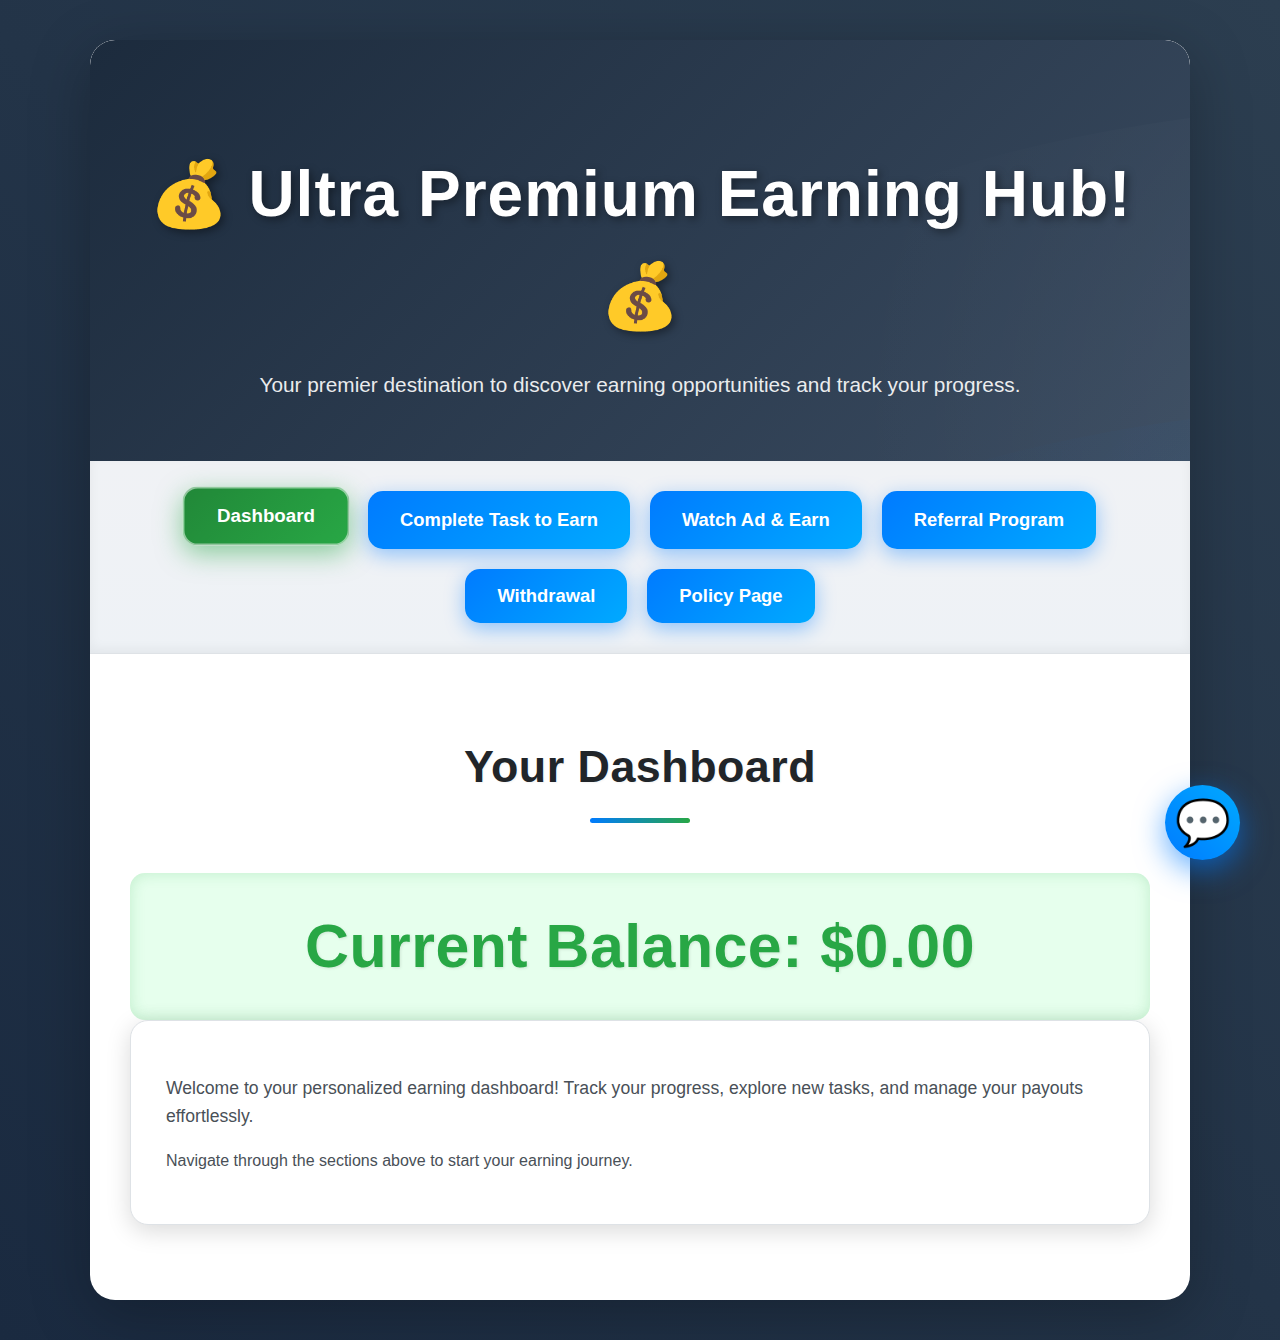
<file: index.html>
<!DOCTYPE html>
<html lang="en">
<head>
    <meta name="description" content="View high-quality ads and earn rewards. This site delivers ad content from premium partners under fair usage rules and anti-bot protection.">
    <meta name="keywords" content="monetag ads, view ads, reward ads, advertising network, monetization, impressions, click-through, traffic quality">
    <meta charset="UTF-8">
    <meta name="viewport" content="width=device-width, initial-scale=1.0">
    <title>ULTRA PREMIUM Watch Ads & Earn</title>
    <style>
        /* Base Styling & Variables */
        :root {
            --color-primary: #007bff; /* Darker blue for primary actions */
            --color-secondary: #28a745; /* Green for success/earnings */
            --color-accent: #6f42c1; /* Purple for depth/emphasis */
            --color-text-dark: #212529; /* Near black for main text */
            --color-text-light: #495057; /* Dark grey for secondary text */
            --color-bg-light: #f8f9fa; /* Very light grey */
            --color-bg-dark: #e9ecef; /* Slightly darker grey */
            --color-card-bg: #ffffff; /* Pure white for cards */
            --color-border-light: #dee2e6; /* Light border */
            --color-shadow-light: rgba(0, 0, 0, 0.08);
            --color-shadow-medium: rgba(0, 0, 0, 0.15);
            --color-shadow-heavy: rgba(0, 0, 0, 0.25);

            /* Gradients for premium look */
            --gradient-blue: linear-gradient(135deg, #0056b3 0%, #007bff 100%);
            --gradient-green: linear-gradient(135deg, #218838 0%, #28a745 100%);
            --gradient-accent: linear-gradient(135deg, #5b3e94 0%, #6f42c1 100%);
            --gradient-dark-bg: linear-gradient(45deg, #1a2a40 0%, #2c3e50 100%); /* Dark, deep gradient */
        }

        body {
            font-family: 'Inter', sans-serif;
            margin: 0;
            padding: 0;
            background: var(--gradient-dark-bg); /* Dark gradient background for overall site */
            color: var(--color-text-dark);
            line-height: 1.6;
            overflow-x: hidden;
            display: flex;
            justify-content: center;
            align-items: flex-start;
            min-height: 100vh;
            padding: 40px 20px; /* More padding around the main container */
            box-sizing: border-box; /* Include padding in element's total width and height */
        }
        /* Glassmorphism effect base */
        .glass-effect {
            background: rgba(255, 255, 255, 0.1);
            backdrop-filter: blur(10px);
            -webkit-backdrop-filter: blur(10px);
            border: 1px solid rgba(255, 255, 255, 0.15);
            box-shadow: 0 4px 30px rgba(0, 0, 0, 0.1);
        }

        /* Container for the main website content */
        .container {
            max-width: 1100px; /* Wider container */
            width: 100%;
            background-color: var(--color-card-bg); /* Still white for inner content */
            box-shadow: 0 15px 60px var(--color-shadow-heavy); /* Deeper, more spread shadow */
            border-radius: 25px; /* Even more rounded corners */
            overflow: hidden;
            position: relative;
            z-index: 10; /* Ensure it's above body background */
        }

        /* Header Styling - Hero Section */
        header {
            text-align: center;
            padding: 60px 40px; /* More generous padding */
            background: linear-gradient(135deg, #1c2b3d 0%, #3a4b60 100%); /* Deep, rich header gradient */
            color: white;
            position: relative;
            overflow: hidden;
            border-radius: 25px 25px 0 0;
            isolation: isolate; /* For z-index stacking context */
        }

        /* Animated background effect for header */
        header::before, header::after {
            content: '';
            position: absolute;
            width: 150%;
            height: 150%;
            border-radius: 50%;
            background: radial-gradient(circle, rgba(255, 255, 255, 0.05) 0%, transparent 70%);
            animation: headerBlob1 15s infinite alternate ease-in-out;
            z-index: -1;
        }

        header::after {
            animation: headerBlob2 18s infinite alternate-reverse ease-in-out;
            background: radial-gradient(circle, rgba(0, 123, 255, 0.08) 0%, transparent 70%);
        }

        @keyframes headerBlob1 {
            0% { top: -20%; left: -20%; transform: scale(1) rotate(0deg); }
            50% { top: 70%; left: 80%; transform: scale(1.2) rotate(180deg); }
            100% { top: -20%; left: -20%; transform: scale(1) rotate(360deg); }
        }
        @keyframes headerBlob2 {
            0% { top: 80%; left: -10%; transform: scale(1.1) rotate(0deg); }
            50% { top: -10%; left: 60%; transform: scale(1.3) rotate(-180deg); }
            100% { top: 80%; left: -10%; transform: scale(1.1) rotate(-360deg); }
        }

        header h1 {
            font-size: 4em; /* Even larger, more majestic */
            margin-bottom: 20px;
            font-weight: 800; /* Extra bold */
            text-shadow: 3px 3px 8px rgba(0, 0, 0, 0.4);
            letter-spacing: 1px;
            position: relative;
            z-index: 2;
        }

        header p {
            font-size: 1.3em;
            opacity: 0.9;
            position: relative;
            z-index: 2;
            max-width: 800px;
            margin: 0 auto;
        }

        /* Navigation Styling */
        nav {
            display: flex;
            justify-content: center;
            flex-wrap: wrap;
            padding: 30px 20px; /* Increased padding */
            background: linear-gradient(180deg, #f0f2f5 0%, #eef2f6 100%); /* Lighter gradient for nav */
            border-bottom: 1px solid var(--color-border-light);
            box-shadow: inset 0 -4px 12px rgba(0, 0, 0, 0.05);
            gap: 20px; /* More space between buttons */
            position: sticky; /* Sticky nav */
            top: 0;
            z-index: 100;
        }

        nav button {
            background: linear-gradient(135deg, var(--color-primary) 0%, #00aaff 100%); /* Brighter blue gradient */
            color: white;
            border: none;
            padding: 16px 32px; /* Larger, more prominent buttons */
            border-radius: 15px; /* Even more rounded */
            cursor: pointer;
            font-size: 1.15em;
            font-weight: 700;
            transition: all 0.4s cubic-bezier(0.2, 0.8, 0.2, 1); /* Bouncy transition */
            box-shadow: 0 6px 20px rgba(0, 123, 255, 0.4); /* Stronger shadow */
            position: relative;
            overflow: hidden;
            isolation: isolate;
        }

        nav button::before {
            content: '';
            position: absolute;
            top: 0;
            left: -100%;
            width: 100%;
            height: 100%;
            background: linear-gradient(90deg, transparent, rgba(255, 255, 255, 0.3), transparent); /* Shine effect */
            transition: all 0.7s cubic-bezier(0.2, 0.8, 0.2, 1);
        }

        nav button:hover::before {
            left: 100%;
        }

        nav button:hover {
            transform: translateY(-8px) scale(1.05); /* More dramatic lift and scale */
            box-shadow: 0 10px 30px rgba(0, 123, 255, 0.6);
        }

        nav button.active {
            background: var(--gradient-green);
            box-shadow: 0 8px 25px rgba(40, 167, 69, 0.5);
            transform: translateY(-4px) scale(1.02); /* Active state is also lifted */
            color: white;
            border: 2px solid rgba(255, 255, 255, 0.5); /* White border for active */
        }

        /* Section Styling */
        .content-section {
            display: none;
            padding: 40px; /* More padding */
        }

        .content-section.active {
            display: block;
            animation: fadeInScale 0.7s cubic-bezier(0.2, 0.8, 0.2, 1) forwards; /* Bouncy fade in */
        }

        @keyframes fadeInScale {
            0% { opacity: 0; transform: translateY(20px) scale(0.98); }
            100% { opacity: 1; transform: translateY(0) scale(1); }
        }

        h2 {
            color: var(--color-text-dark);
            text-align: center;
            margin-bottom: 50px; /* More spacing */
            font-size: 2.8em; /* Larger heading */
            padding-bottom: 20px;
            font-weight: 800;
            position: relative;
            letter-spacing: 0.5px;
            text-shadow: 1px 1px 2px rgba(0,0,0,0.05);
        }
        h2::after {
            content: '';
            position: absolute;
            bottom: 0;
            left: 50%;
            transform: translateX(-50%);
            width: 100px; /* Longer accent line */
            height: 5px; /* Thicker accent line */
            background: linear-gradient(90deg, var(--color-primary), var(--color-secondary));
            border-radius: 3px;
        }

        /* General Card Styling (used for dashboard-info, earning-section, etc.) */
        .dashboard-info, .earning-section, .withdrawal-options, .policy-content, .referral-content {
            background-color: var(--color-card-bg);
            padding: 35px; /* More padding */
            border-radius: 18px; /* More rounded */
            margin-bottom: 35px;
            box-shadow: 0 6px 25px var(--color-shadow-medium); /* Deeper, softer shadow */
            border: 1px solid var(--color-border-light);
            transition: all 0.3s ease;
        }
        .dashboard-info:hover, .earning-section:hover, .withdrawal-options:hover, .policy-content:hover, .referral-content:hover {
            transform: translateY(-3px);
            box-shadow: 0 10px 35px var(--color-shadow-heavy);
        }

        /* Dashboard specific */
        #balanceDisplay {
            font-size: 3.8em; /* Very prominent */
            font-weight: bold;
            color: var(--color-secondary);
            text-align: center;
            margin-top: 30px;
            padding: 25px 0;
            background-color: #e6ffed; /* Lighter green background */
            border-radius: 15px;
            box-shadow: inset 0 0 15px rgba(40, 167, 69, 0.2);
            animation: pulseEffect 2s infinite alternate ease-in-out;
            letter-spacing: 0.5px;
            text-shadow: 1px 1px 3px rgba(0,0,0,0.1);
        }
        @keyframes pulseEffect {
            0% { transform: scale(1); box-shadow: inset 0 0 15px rgba(40, 167, 69, 0.2); }
            100% { transform: scale(1.01); box-shadow: inset 0 0 20px rgba(40, 167, 69, 0.3); }
        }

        /* Ad-container for timed view */
       
        .ad-container {
            background-color: var(--color-bg-light);
            border-radius: 18px;
            padding: 30px;
            text-align: center;
            margin-bottom: 40px;
            box-shadow: 0 8px 25px var(--color-shadow-medium);
            border: 1px solid var(--color-border-light);
        }

        .ad-container iframe {
            width: 100%;
            height: 400px; /* Even taller iframe */
            border: 1px solid #c8d4e0;
            border-radius: 15px;
            margin-top: 30px;
            box-shadow: inset 0 3px 10px rgba(0, 0, 0, 0.15);
        }

        .timer-display {
            font-size: 2.5em; /* Larger timer */
            font-weight: bold;
            color: #dc3545; /* Prominent red */
            margin-top: 25px;
            text-shadow: 1px 1px 3px rgba(0,0,0,0.15);
            letter-spacing: 1px;
        }

        .earning-message {
            font-size: 1.5em;
            color: var(--color-primary);
            margin-top: 25px;
            font-weight: 600;
            text-shadow: 0 1px 2px rgba(0,0,0,0.08);
        }

        /* Standard Action Buttons (e.g., Credit My Earnings, Withdrawal selects) */
        .action-button {
            background: linear-gradient(135deg, #6c757d 0%, #495057 100%);
            color: white;
            border: none;
            padding: 18px 35px;
            border-radius: 12px;
            cursor: pointer;
            font-size: 1.15em;
            font-weight: 700;
            transition: all 0.4s cubic-bezier(0.2, 0.8, 0.2, 1);
            display: block;
            margin: 30px auto 0 auto;
            width: fit-content;
            text-decoration: none;
            box-shadow: 0 5px 18px rgba(0, 0, 0, 0.3);
            position: relative;
            overflow: hidden;
            isolation: isolate;
        }

        .action-button::before {
            content: '';
            position: absolute;
            top: 0;
            left: -100%;
            width: 100%;
            height: 100%;
            background: linear-gradient(90deg, transparent, rgba(255, 255, 255, 0.2), transparent);
            transition: all 0.6s cubic-bezier(0.2, 0.8, 0.2, 1);
        }

        .action-button:hover::before {
            left: 100%;
        }

        .action-button:hover:not(:disabled) {
            background: linear-gradient(135deg, #495057 0%, #343a40 100%);
            transform: translateY(-6px) scale(1.02);
            box-shadow: 0 10px 25px rgba(0, 0, 0, 0.45);
        }

        .action-button:disabled {
            background-color: #d1d8df;
            color: #a0aab8;
            cursor: not-allowed;
            opacity: 0.8;
            box-shadow: none;
            transform: none;
        }

        /* Task Posts Grid Layout (Ultra Premium Styling) */
        #taskPostsContainer {
            display: grid;
            grid-template-columns: repeat(auto-fit, minmax(320px, 1fr)); /* Wider min width for cards */
            gap: 35px; /* Increased gap */
            padding-top: 25px;
            margin-top: 35px;
        }

        .task-card {
            background-color: var(--color-card-bg);
            border-radius: 20px; /* More rounded */
            box-shadow: 0 10px 35px var(--color-shadow-light); /* Deeper shadow */
            padding: 35px;
            text-align: center;
            transition: transform 0.5s cubic-bezier(0.2, 0.8, 0.2, 1), box-shadow 0.5s cubic-bezier(0.2, 0.8, 0.2, 1);
            display: flex;
            flex-direction: column;
            justify-content: space-between;
            min-height: 280px; /* Taller for better content distribution */
            border: 1px solid var(--color-border-light);
            position: relative;
            overflow: hidden;
            z-index: 0;
            transform-style: preserve-3d; /* For 3D transform */
        }

        .task-card::before {
            content: '';
            position: absolute;
            inset: 0; /* Cover entire card */
            background: radial-gradient(circle at 50% 0%, rgba(0, 123, 255, 0.05) 0%, transparent 60%);
            opacity: 0;
            transition: opacity 0.4s ease, transform 0.4s ease;
            transform: translateY(-20px);
            z-index: -1;
        }

        .task-card:hover::before {
            opacity: 1;
            transform: translateY(0);
        }

        .task-card:hover {
            transform: translateY(-12px) scale(1.02); /* More dramatic lift and scale */
            box-shadow: 0 18px 45px var(--color-shadow-medium); /* Even deeper shadow on hover */
        }

        .task-card h3 {
            color: var(--color-text-dark);
            font-size: 1.8em;
            margin-top: 0;
            margin-bottom: 18px;
            font-weight: 700;
            letter-spacing: 0.2px;
        }

        .task-card p {
            font-size: 1.1em;
            color: var(--color-text-light);
            margin-bottom: 35px;
            flex-grow: 1;
        }

        .task-link-button {
            display: block;
            background: var(--gradient-blue);
            color: white;
            border: none;
            padding: 18px 35px;
            border-radius: 12px;
            cursor: pointer;
            font-size: 1.15em;
            font-weight: bold;
            text-decoration: none;
            transition: all 0.4s cubic-bezier(0.2, 0.8, 0.2, 1);
            box-shadow: 0 8px 25px rgba(0, 123, 255, 0.4);
            width: 95%; /* Wider button */
            margin: 0 auto;
            position: relative;
            overflow: hidden;
            isolation: isolate;
        }
        .task-link-button::before {
            content: '';
            position: absolute;
            top: 50%;
            left: 50%;
            width: 0;
            height: 0;
            background: rgba(255, 255, 255, 0.3);
            border-radius: 50%;
            transition: all 0.7s cubic-bezier(0.2, 0.8, 0.2, 1);
            transform: translate(-50%, -50%);
            opacity: 0;
            z-index: -1;
        }
        .task-link-button:hover::before {
            width: 300%;
            height: 300%;
            opacity: 1;
        }

        .task-link-button:hover {
            background: linear-gradient(135deg, #007bff 0%, #00aaff 100%);
            transform: translateY(-6px) scale(1.02);
            box-shadow: 0 12px 30px rgba(0, 123, 255, 0.6);
        }

        .task-link-button[data-completed="true"] {
            background: var(--gradient-green);
            pointer-events: none;
            cursor: default;
            box-shadow: 0 6px 20px rgba(40, 167, 69, 0.4);
            transform: none;
            opacity: 0.95;
            color: white; /* Ensure text remains white */
        }
        .task-link-button[data-completed="true"]::before {
            animation: none; /* Disable hover shine */
            opacity: 0;
        }


        /* Withdrawal form styles */
        .form-group {
            margin-bottom: 30px; /* More spacing */
        }

        .form-group label {
            display: block;
            margin-bottom: 12px; /* More spacing */
            font-weight: bold;
            color: var(--color-text-dark);
            font-size: 1.15em;
        }

        .form-group input[type="email"],
        .form-group input[type="text"],
        .form-group input[type="number"] {
            width: calc(100% - 32px); /* Account for padding + border */
            padding: 16px; /* More padding */
            border: 1px solid var(--color-border-light);
            border-radius: 12px; /* More rounded */
            font-size: 1.05em;
            transition: border-color 0.3s ease, box-shadow 0.3s ease, background-color 0.3s ease;
            background-color: var(--color-bg-light); /* Light grey for inputs */
        }

        .form-group input:focus {
            outline: none;
            border-color: var(--color-primary);
            box-shadow: 0 0 0 6px rgba(0, 123, 255, 0.2); /* Softer, wider focus shadow */
            background-color: var(--color-card-bg); /* White background on focus */
        }

        .sub-options {
            border-left: 6px solid var(--color-primary); /* Thicker, blue border */
            padding-left: 30px; /* More padding */
            margin-top: 30px;
            background-color: var(--color-bg-light);
            border-radius: 0 15px 15px 0; /* Rounded only on right side */
            padding-bottom: 20px;
            box-shadow: inset 0 0 10px rgba(0, 0, 0, 0.05); /* Subtle inner shadow */
            animation: slideInLeft 0.5s ease-out; /* Entrance animation for sub-options */
        }
        @keyframes slideInLeft {
            from { opacity: 0; transform: translateX(-20px); }
            to { opacity: 1; transform: translateX(0); }
        }

        .sub-options h3 {
            color: var(--color-text-dark);
            font-size: 2em;
            margin-bottom: 25px;
            padding-top: 20px;
        }

        .submit-withdrawal-button {
            background: var(--gradient-green);
            box-shadow: 0 6px 20px rgba(40, 167, 69, 0.45);
            width: auto;
            margin-top: 35px;
            padding: 18px 40px; /* Larger padding */
        }

        .submit-withdrawal-button:hover {
            background: linear-gradient(135deg, #218838 0%, #1a712e 100%);
            box-shadow: 0 10px 25px rgba(40, 167, 69, 0.6);
        }

        .submission-message {
            margin-top: 35px;
            padding: 30px;
            border-radius: 15px;
            background-color: #e6ffe6; /* Light green */
            color: #1a712e;
            border: 1px solid #a3e0a3;
            display: none;
            text-align: center;
            font-size: 1.2em;
            font-weight: 500;
            box-shadow: 0 4px 15px rgba(0, 0, 0, 0.08);
            animation: fadeIn 0.5s ease-out;
        }

        /* Policy & Referral */
        .policy-content ul, .referral-content ul {
            list-style: disc;
            margin-left: 35px;
            padding: 0;
            color: var(--color-text-light);
            font-size: 1.05em;
        }
        .policy-content h3, .referral-content h3 {
            color: var(--color-text-dark);
            font-size: 2em;
            margin-bottom: 25px;
        }
        .referral-content input[type="text"] {
            background-color: var(--color-bg-dark);
            border: 1px dashed var(--color-border-light);
            color: var(--color-text-dark);
            font-weight: bold;
            text-align: center;
            border-radius: 10px;
            padding: 15px;
            font-size: 1.1em;
            cursor: text;
            box-shadow: inset 0 1px 3px rgba(0,0,0,0.05);
            transition: all 0.3s ease;
        }
        .referral-content input[type="text"]:focus {
            outline: none;
            border-color: var(--color-primary);
            box-shadow: inset 0 1px 3px rgba(0,0,0,0.05), 0 0 0 4px rgba(0, 123, 255, 0.15);
        }
        .referral-content p {
            font-size: 1.1em;
            color: var(--color-text-light);
        }
        .referral-content ul li {
            margin-bottom: 10px;
        }


        /* AI Chatbox */
        .chatbox-container {
            position: fixed;
            bottom: 40px; /* More offset */
            right: 40px; /* More offset */
            width: 380px; /* Wider */
            background-color: var(--color-card-bg);
            border-radius: 25px; /* More rounded */
            box-shadow: 0 15px 50px var(--color-shadow-heavy); /* Deeper shadow */
            z-index: 1000;
            overflow: hidden;
            display: none;
            border: 1px solid var(--color-border-light);
            animation: chatboxEnter 0.6s cubic-bezier(0.68, -0.55, 0.27, 1.55) forwards; /* Bouncy entrance */
        }
        @keyframes chatboxEnter {
            0% { opacity: 0; transform: translateY(50px) scale(0.9); }
            100% { opacity: 1; transform: translateY(0) scale(1); }
        }

        .chatbox-header {
            background: var(--gradient-blue);
            color: white;
            padding: 20px 30px; /* More padding */
            border-top-left-radius: 24px; /* Matches container */
            border-top-right-radius: 24px;
            font-weight: bold;
            font-size: 1.3em; /* Larger title */
            display: flex;
            justify-content: space-between;
            align-items: center;
            cursor: pointer;
            box-shadow: 0 4px 15px rgba(0, 0, 0, 0.15);
            text-shadow: 1px 1px 3px rgba(0,0,0,0.2);
        }

        .chatbox-toggle-button {
            background: none;
            border: none;
            color: white;
            font-size: 2em; /* Larger X */
            cursor: pointer;
            line-height: 1;
            padding: 0;
            transition: transform 0.3s ease;
        }
        .chatbox-toggle-button:hover {
            transform: rotate(180deg) scale(1.1); /* More dynamic X */
        }

        .chatbox-body {
            padding: 25px;
            max-height: 500px; /* Taller chatbox */
            overflow-y: auto;
            background-color: var(--color-bg-light);
            display: flex;
            flex-direction: column;
            gap: 15px;
        }

        /* Chat bubbles */
        .chat-message {
            background-color: #f0f4f7;
            padding: 18px;
            border-radius: 18px; /* More rounded bubbles */
            max-width: 88%;
            font-size: 1.0em;
            box-shadow: 0 2px 8px rgba(0, 0, 0, 0.05);
            line-height: 1.5;
            transition: transform 0.2s ease;
        }

        .chat-message:hover {
            transform: translateY(-2px);
        }

        .chat-message.bot {
            background-color: #e6f7ff; /* Light blue for bot */
            color: var(--color-primary);
            align-self: flex-start;
            text-align: left;
            border-top-right-radius: 8px; /* Slightly different corner for distinction */
        }
        .chat-message:not(.bot) { /* User messages */
            background-color: #d4edda; /* Light green for user */
            color: #155724;
            align-self: flex-end;
            text-align: left;
            border-top-left-radius: 8px; /* Slightly different corner for distinction */
        }

        .chat-question-button {
            display: block;
            width: 100%;
            text-align: left;
            background-color: #f7fcff; /* Very light blue */
            border: 1px solid #cfe2ff;
            padding: 16px 25px;
            border-radius: 12px;
            cursor: pointer;
            margin-bottom: 12px;
            transition: background-color 0.2s ease, transform 0.1s ease, box-shadow 0.2s ease;
            font-size: 1.05em;
            color: var(--color-text-dark);
            box-shadow: 0 2px 8px rgba(0, 0, 0, 0.05);
        }

        .chat-question-button:hover {
            background-color: #e9f5ff;
            transform: translateY(-3px);
            box-shadow: 0 4px 12px rgba(0, 0, 0, 0.1);
        }

        #chatboxTrigger {
            position: fixed;
            bottom: 40px;
            right: 40px;
            background: linear-gradient(45deg, var(--color-primary) 0%, #00aaff 100%);
            color: white;
            border: none;
            border-radius: 50%;
            width: 75px; /* Larger trigger */
            height: 75px;
            font-size: 2.8em; /* Larger icon */
            display: flex;
            justify-content: center;
            align-items: center;
            box-shadow: 0 10px 30px rgba(0, 123, 255, 0.6);
            cursor: pointer;
            z-index: 1001;
            transition: all 0.4s cubic-bezier(0.68, -0.55, 0.27, 1.55); /* Bouncy transition */
            transform-style: preserve-3d;
        }

        #chatboxTrigger:hover {
            background: linear-gradient(45deg, #00aaff 0%, #00c7ff 100%);
            transform: scale(1.18) rotate(15deg); /* More dynamic hover */
            box-shadow: 0 15px 45px rgba(0, 123, 255, 0.8);
        }

        /* Animated Notifications */
        #notification-bar {
            position: fixed;
            bottom: 40px;
            left: 40px;
            background-color: rgba(40, 167, 69, 0.98);
            color: white;
            padding: 18px 30px;
            border-radius: 15px;
            box-shadow: 0 8px 25px rgba(0, 0, 0, 0.35);
            z-index: 999;
            animation: notificationBounceIn 0.8s cubic-bezier(0.68, -0.55, 0.27, 1.55) forwards; /* Very bouncy */
            min-width: 320px;
            text-align: center;
            display: none;
            opacity: 0;
            transform: translateX(-200%); /* Start much further left */
            font-size: 1.15em;
            font-weight: 500;
        }

        @keyframes notificationBounceIn {
            0% { opacity: 0; transform: translateX(-200%) scale(0.8); }
            50% { opacity: 1; transform: translateX(10%) scale(1.05); } /* Overshoot */
            100% { opacity: 1; transform: translateX(0) scale(1); }
        }

        @keyframes notificationBounceOut {
            0% { opacity: 1; transform: translateX(0) scale(1); }
            100% { opacity: 0; transform: translateX(-200%) scale(0.8); }
        }

        @media (max-width: 992px) {
            .container {
                border-radius: 20px;
            }
            header {
                padding: 40px 30px;
            }
            header h1 {
                font-size: 3.2em;
            }
            header p {
                font-size: 1.1em;
            }
            nav button {
                padding: 14px 25px;
                font-size: 1.05em;
            }
            h2 {
                font-size: 2.5em;
                margin-bottom: 40px;
            }
            .content-section {
                padding: 30px;
            }
            .dashboard-info, .earning-section, .withdrawal-options, .policy-content, .referral-content, .task-card {
                padding: 25px;
                border-radius: 15px;
                margin-bottom: 25px;
            }
            #balanceDisplay {
                font-size: 3em;
                padding: 20px 0;
            }
            .ad-container iframe {
                height: 300px;
            }
            .timer-display {
                font-size: 2.2em;
            }
            .earning-message {
                font-size: 1.3em;
            }
            .action-button, .task-link-button, .submit-withdrawal-button {
                padding: 16px 30px;
                font-size: 1.1em;
            }
            #taskPostsContainer {
                gap: 25px;
            }
            .task-card {
                min-height: 260px;
            }
            .chatbox-container {
                width: 350px;
            }
            #chatboxTrigger {
                width: 70px;
                height: 70px;
                font-size: 2.6em;
            }
            #notification-bar {
                min-width: 280px;
                padding: 15px 25px;
            }
        }

        @media (max-width: 768px) {
            body {
                padding: 15px;
            }
            .container {
                margin: 0;
                padding: 0; /* Header and sections will handle inner padding */
                border-radius: 15px;
            }
            header {
                padding: 30px 20px;
                margin: 0; /* No negative margin */
                border-radius: 15px 15px 0 0;
            }
            header h1 {
                font-size: 2.5em;
            }
            header p {
                font-size: 1.0em;
            }
            nav {
                flex-direction: column;
                align-items: stretch;
                gap: 10px;
                padding: 20px 15px;
                position: static; /* Disable sticky on mobile for simpler layout */
            }
            nav button {
                padding: 12px;
                font-size: 0.95em;
            }
            h2 {
                font-size: 2em;
                margin-bottom: 30px;
            }
            .content-section {
                padding: 25px 20px;
            }
            .dashboard-info, .earning-section, .withdrawal-options, .policy-content, .referral-content, .task-card {
                padding: 20px;
                margin-bottom: 20px;
                border-radius: 12px;
            }
            #balanceDisplay {
                font-size: 2.2em;
                padding: 15px 0;
            }
            .ad-container iframe {
                height: 200px;
            }
            .timer-display {
                font-size: 1.8em;
            }
            .earning-message {
                font-size: 1.1em;
            }
            .action-button, .task-link-button, .submit-withdrawal-button {
                padding: 14px 25px;
                font-size: 1em;
            }
            #taskPostsContainer {
                grid-template-columns: 1fr;
                gap: 20px;
            }
            .task-card {
                min-height: auto;
            }
            .task-link-button {
                width: 90%;
            }
            .form-group input {
                width: calc(100% - 20px);
                padding: 12px;
            }
            .sub-options {
                padding-left: 20px;
            }

            /* Mobile chatbox and notifications */
            #notification-bar, .chatbox-container, #chatboxTrigger {
                bottom: 15px;
                right: 15px;
                left: 15px; /* Span full width on mobile */
                width: auto;
            }
            .chatbox-container {
                width: calc(100% - 30px);
                max-height: 60vh;
                border-radius: 15px;
            }
            .chatbox-header {
                border-radius: 14px 14px 0 0;
            }
            #chatboxTrigger {
                width: 60px;
                height: 60px;
                font-size: 2.2em;
            }
            .chat-message {
                padding: 12px;
                font-size: 0.95em;
            }
            .chat-question-button {
                padding: 12px 18px;
                font-size: 0.95em;
            }
        }
        
    </style>
</head>
<body>
    <div class="container">
        <header>
            <h1>💰 Ultra Premium Earning Hub! 💰</h1>
            <p>Your premier destination to discover earning opportunities and track your progress.</p>
        </header>

        <nav>
            <button onclick="showSection('dashboard', this)" class="active">Dashboard</button>
            <button onclick="showSection('task-earn', this)">Complete Task to Earn</button>
            <button onclick="showSection('watch-ad-earn', this)">Watch Ad & Earn</button>
            <button onclick="showSection('referral', this)">Referral Program</button>
            <button onclick="showSection('withdrawal', this)">Withdrawal</button>
            <button onclick="showSection('policy', this)">Policy Page</button>
        </nav>

        <div id="dashboard-section" class="content-section active">
            <h2>Your Dashboard</h2>
            <div id="balanceDisplay">Current Balance: $0.00</div>
            <div class="dashboard-info">
                <p style="font-size: 1.1em; color: var(--color-text-light);">Welcome to your personalized earning dashboard! Track your progress, explore new tasks, and manage your payouts effortlessly.</p>
                <p style="font-size: 1.0em; color: var(--color-text-light); margin-top: 15px;">Navigate through the sections above to start your earning journey.</p>
            </div>
        </div>

        <div id="task-earn-section" class="content-section">
            <h2>Complete Tasks to Earn ($0.000001 - $0.000002 per task)</h2>
            <div class="earning-section">
                <p style="text-align: center; font-size: 1.1em; color: var(--color-text-light); margin-bottom: 40px;">Engage with these sponsored tasks. Each click opens an ad in a new tab and instantly credits a random amount between $1.00 and $7.00 to your dashboard balance.</p>
                <div id="taskPostsContainer">
                    <!-- Task posts will be dynamically loaded here by JavaScript -->
                </div>
            </div>
        </div>

        <div id="watch-ad-earn-section" class="content-section">
            <h2>Watch Ad & Earn (Timed View)</h2>
            <div class="earning-section">
                <p style="text-align: center; font-size: 1.1em; color: var(--color-text-light); margin-bottom: 40px;">Focus on the ad below for 10 seconds. Once the timer completes, activate the button to receive your random earnings!</p>
                <div class="ad-container">
                    <h3>Ad View Opportunity</h3>
                    <iframe id="watchAdFrame" src="https://data852.click/734fef779443de2be975/67e4a7a633/?placementName=new_sponsored4" frameborder="0" allowfullscreen></iframe>
                    <p class="timer-display">Time remaining: <span id="adTimer">10</span> seconds</p>
                    <button id="creditAdBtn" class="action-button" disabled onclick="creditAd()">Credit My Earnings</button>
                    <p id="adEarningMessage" class="earning-message"></p>
                </div>
            </div>
        </div>

        <div id="referral-section" class="content-section">
            <h2>Referral Program</h2>
            <div class="referral-content">
                <p style="font-size: 1.1em; color: var(--color-text-light);">Empower your network! Invite friends and earn a $7.00 for each successful invite once they theoretically meet the earning criteria.</p>
                <p style="font-weight: bold; margin-top: 30px; font-size: 1.05em; color: var(--color-text-dark);">Your Unique Referral Link:</p>
                <input type="text" value="https://yourwebsite.com/refer/YOURUSERID" style="width: calc(100% - 22px); padding: 15px; margin-bottom: 30px; border: 1px solid var(--color-border-light); border-radius: 12px; font-size: 1.0em; text-align: center; background-color: var(--color-bg-light);" readonly>
                <p style="font-size: 1.0em; color: var(--color-text-light);">Share this link to grow your earnings. Remember, this is a simulation.</p>
                <ul style="margin-top: 30px;">
                    <li>Seamless sharing across social media and messaging platforms.</li>
                    <li>Transparent tracking of your invited members and earned bonuses.</li>
                    <li>Unlock greater earning potential with every new active user!</li>
                </ul>
                <p style="font-size: 0.9em; color: #888; margin-top: 35px;"><em>Note: In a real application, this would require secure user tracking and a robust backend database for legitimate referral management.</em></p>
            </div>
        </div>

        <div id="withdrawal-section" class="content-section">
            <h2>Withdrawal</h2>
            <div class="withdrawal-options">
                <p style="font-size: 1.1em; color: var(--color-text-light);">Minimum withdrawal amount: <strong style="color: #e74c3c;">$500.00</strong></p>
                <p style="font-size: 1.1em; margin-top: 15px; color: var(--color-text-light);">Your Current Balance: <span id="withdrawalBalanceDisplay" style="font-weight: bold; color: var(--color-secondary);">$0.00</span></p>

                <div class="form-group" style="margin-top: 40px;">
                    <label>Select Your Preferred Payout Method:</label>
                    <button class="action-button" onclick="showWithdrawalOption('paypal')" style="width: 100%; margin: 15px 0;">1. Payment with PayPal</button>
                    <button class="action-button" onclick="showWithdrawalOption('crypto')" style="width: 100%; margin: 15px 0;">2. Payment with Crypto</button>
                    <button class="action-button" onclick="showWithdrawalOption('bank')" style="width: 100%; margin: 15px 0;">3. Payment with Bank Account</button>
                </div>

                <div id="paypalOptions" class="sub-options" style="display: none;">
                    <h3>PayPal Details</h3>
                    <div class="form-group">
                        <label for="paypalEmail">Submit your email address of PayPal:</label>
                        <input type="email" id="paypalEmail" placeholder="your.email@example.com">
                    </div>
                    <button class="action-button submit-withdrawal-button" onclick="submitWithdrawal('PayPal')">Confirm PayPal Submission</button>
                </div>

                <div id="cryptoOptions" class="sub-options" style="display: none;">
                    <h3>Crypto Details</h3>
                    <p style="color: #e74c3c; font-weight: bold; font-size: 0.95em; margin-bottom: 20px;">Please ensure your payment address is absolutely correct to avoid loss of funds!</p>
                    <div class="form-group">
                        <label for="usdtAddress">Submit USDT Address:</label>
                        <input type="text" id="usdtAddress" placeholder="Your USDT TRC20/ERC20 address">
                    </div>
                    <div class="form-group">
                        <label for="bitcoinAddress">Submit BITCOIN Address:</label>
                        <input type="text" id="bitcoinAddress" placeholder="Your Bitcoin address">
                    </div>
                    <button class="action-button submit-withdrawal-button" onclick="submitWithdrawal('Crypto')">Confirm Crypto Submission</button>
                </div>

                <div id="bankOptions" class="sub-options" style="display: none;">
                    <h3>Bank Account Details</h3>
                    <div class="form-group">
                        <label for="bankAccountNumber">Bank Account Number:</label>
                        <input type="text" id="bankAccountNumber" placeholder="Your bank account number">
                    </div>
                    <div class="form-group">
                        <label for="swiftNumber">SWIFT Number:</label>
                        <input type="text" id="swiftNumber" placeholder="Your bank's SWIFT/BIC code">
                    </div>
                    <div class="form-group">
                        <label for="country">Country:</label>
                        <input type="text" id="country" placeholder="Your country">
                    </div>
                    <div class="form-group">
                        <label for="firstName">First Name:</label>
                        <input type="text" id="firstName" placeholder="Your first name">
                    </div>
                    <div class="form-group">
                        <label for="lastName">Last Name:</label>
                        <input type="text" id="lastName" placeholder="Your last name">
                    </div>
                    <button class="action-button submit-withdrawal-button" onclick="submitWithdrawal('Bank Account')">Confirm Bank Account Submission</button>
                </div>

                <div id="withdrawalSubmissionMessage" class="submission-message">
                    Your withdrawal request has been submitted successfully!
                    <p style="font-size: 0.9em; margin-top: 10px;"><em>In a real system, these details would be securely saved to your dashboard, and actual funds processed within 3 business days.</em></p>
                </div>
            </div>
        </div>

        <div id="policy-section" class="content-section">
            <h2>Policy Page</h2>
            <div class="policy-content">
                <h3>Terms of Service.</h3>
                <p style="color: var(--color-text-light);">Welcome to our platform! By using this service, you agree to the following terms. This platform offers earnings for watching ads and completing tasks. All balances displayed are for demonstration purposes only and do not represent real money. Withdrawals are and do not result in actual monetary payouts.</p>
                <p style="color: var(--color-text-light); margin-top: 15px;">We reserve the right to modify these terms at any time. Your continued use of the service implies acceptance of the revised terms.</p>

                <h3>Privacy Policy.</h3>
                <p style="color: var(--color-text-light);">We value your privacy. This demonstration site does not collect any personal data. Any information you enter into forms is processed client-side only and is not stored or transmitted. Since this is a environment, no real user data is at risk.</p>
                <p style="color: var(--color-text-light); margin-top: 15px;">If this were a real application, we would clearly outline how your data is collected, used, and protected, in compliance with privacy regulations like GDPR and CCPA.</p>

                <h3>Earning Guidelines.</h3>
                <p style="color: var(--color-text-light);">Earning on this platform is based on ad views and task completions. The amounts credited to your balance are random or fixed as described on the respective earning pages. Please remember these are not real earnings.</p>

                <h3>Withdrawal Policy.</h3>
                <p style="color: var(--color-text-light);">Withdrawals are purely for demonstration. The minimum withdrawal amount is $500.00. Once a withdrawal request is submitted, a confirmation message is displayed. No actual funds are transferred. The purpose is to demonstrate the user interface for a withdrawal process.</p>
            </div>
        </div>
    </div>
   
    <!-- AI Chatbox Trigger Button -->
    <button id="chatboxTrigger">💬</button>

    <!-- AI Chatbox Container -->
    <div id="chatboxContainer" class="chatbox-container">
        <div class="chatbox-header" onclick="toggleChatbox()">
            <span>AI Support Chat</span>
            <button class="chatbox-toggle-button">✖</button>
        </div>
        <div id="chatboxBody" class="chatbox-body">
            <div class="chat-message bot">Hello! I'm your virtual assistant. How can I help you today?</div>
            <button class="chat-question-button" onclick="askQuestion('minWithdrawal')">What is the minimum withdrawal amount?</button>
            <button class="chat-question-button" onclick="askQuestion('withdrawalDuration')">What is the withdrawal duration?</button>
            <button class="chat-question-button" onclick="askQuestion('howToEarn')">How do I earn money on this platform?</button>
            <button class="chat-question-button" onclick="askQuestion('contactSupport')">How can I contact human support?</button>
        </div>
        <!-- Input area is kept but disabled for a fixed FAQ bot -->
        <div class="chat-input-area" style="display: flex; padding: 15px; border-top: 1px solid #eee; background-color: #f9f9f9;">
            <input type="text" placeholder="Type your question..." disabled style="flex-grow: 1; padding: 10px; border: 1px solid #ddd; border-radius: 8px; margin-right: 10px; background-color: #eef2f6;">
            <button disabled style="background-color: var(--color-primary); color: white; border: none; padding: 10px 15px; border-radius: 8px; cursor: not-allowed; opacity: 0.7;">Send</button>
        </div>
    </div>

    <!-- Animated Notification Bar -->
    <div id="notification-bar"></div>

    <script>
      
        let currentBalance = parseFloat(localStorage.getItem('simulatedBalance')) || 0.00; // Load from localStorage
        let adTimerInterval;
        const adsterraLinks = [
            "https://youtube.com",
            "https://youtube.com",
            "https://youtube.com",
            "https://youtube.com"
        ]; 
      
        const tasks = JSON.parse(localStorage.getItem('simulatedTasks')) || [];
        if (tasks.length === 0) { // Initialize if no tasks are found in localStorage
            for (let i = 0; i < 10; i++) {
                tasks.push({
                    id: `task-${i + 1}`,
                    adLink: adsterraLinks[i % adsterraLinks.length], // Cycle through available Adsterra links
                    completed: false,
                    earning: 0
                });
            }
            localStorage.setItem('simulatedTasks', JSON.stringify(tasks));
        }
        // --- Core UI Functions ---
        function saveState() {
            localStorage.setItem('simulatedBalance', currentBalance.toFixed(2));
            localStorage.setItem('simulatedTasks', JSON.stringify(tasks));
        }

        function updateBalanceDisplay() {
            document.getElementById('balanceDisplay').textContent = `Current Balance: $${currentBalance.toFixed(2)}`;
            document.getElementById('withdrawalBalanceDisplay').textContent = `$${currentBalance.toFixed(2)}`;
            saveState(); // Save state after balance update
        }

        function showSection(sectionId, clickedButton) {
            // Hide all content sections
            document.querySelectorAll('.content-section').forEach(section => {
                section.classList.remove('active');
            });
            // Show the requested section
            document.getElementById(sectionId + '-section').classList.add('active');

            // Deactivate all nav buttons
            document.querySelectorAll('nav button').forEach(button => {
                button.classList.remove('active');
            });
            // Activate the clicked button
            if (clickedButton) {
                clickedButton.classList.add('active');
            }

            // Reset ad related elements when switching sections
            if (sectionId !== 'watch-ad-earn') {
                resetAdTimer();
                document.getElementById('adEarningMessage').textContent = '';
                document.getElementById('creditAdBtn').disabled = true;
                document.getElementById('adTimer').textContent = '10';
            }

            // Hide withdrawal sub-options when switching from withdrawal
            if (sectionId !== 'withdrawal') {
                document.getElementById('paypalOptions').style.display = 'none';
                document.getElementById('cryptoOptions').style.display = 'none';
                document.getElementById('bankOptions').style.display = 'none';
                document.getElementById('withdrawalSubmissionMessage').style.display = 'none';
                // Clear all input fields in withdrawal forms
                document.querySelectorAll('#withdrawal-section input').forEach(input => input.value = '');
            }

            // Render tasks or start ad timer based on section
            if (sectionId === 'task-earn') {
                renderTasks();
            } else if (sectionId === 'watch-ad-earn') {
                document.getElementById('watchAdFrame').src = adsterraLinks[1]; // Reset watch ad
                startAdTimer(); // Start the timer immediately when section is shown
            }
        }

        // --- Ad Earning Functions (Simulated) ---
        function startAdTimer() {   
            let timeLeft = 20;
            const adTimerElement = document.getElementById('adTimer');
            const creditAdButton = document.getElementById('creditAdBtn');

            creditAdButton.disabled = true; // Disable button until timer runs out
            adTimerElement.textContent = timeLeft;

            adTimerInterval = setInterval(() => {
                timeLeft--;
                adTimerElement.textContent = timeLeft;

                if (timeLeft <= 0) {
                    clearInterval(adTimerInterval);
                    creditAdButton.disabled = false; // Enable button
                    adTimerElement.textContent = 'Ready!';
                    document.getElementById('adEarningMessage').textContent = 'Click "Credit My Earnings" to get your reward!';
                }
            }, 1000);
        }

        function resetAdTimer() {
            clearInterval(adTimerInterval);
            document.getElementById('adTimer').textContent = '10';
            document.getElementById('creditAdBtn').disabled = true;
        }

        function creditAd() {
            const earnings = [0.000001, 0.000002, 0.000001, 0.000002, 0.000001];
            const randomEarning = earnings[Math.floor(Math.random() * earnings.length)];
            currentBalance += randomEarning;
            updateBalanceDisplay();

            document.getElementById('adEarningMessage').textContent = `You earned $${randomEarning.toFixed(2)}!`;
            document.getElementById('creditAdBtn').disabled = true; // Disable until next ad is ready/section reloaded

            // Simulate "next ad" by resetting timer for user to click again later
            setTimeout(() => {
                document.getElementById('adEarningMessage').textContent = '';
                resetAdTimer();
                document.getElementById('watchAdFrame').src = adsterraLinks[Math.floor(Math.random() * adsterraLinks.length)]; // Load a new random ad
                startAdTimer(); // Restart timer for next ad
            }, 2000); // Give user 2 seconds to see their earning before resetting
        }

        // --- Task Earning Functions (Simulated) ---
        function getRandomTaskEarning() {
            // Generate a random earning between $1.00 and $7.00
            return (Math.random() * (0.000002 - 0.000001) + 0.000001).toFixed(2);
        }

        function completeTask(taskId) {
            const task = tasks.find(t => t.id === taskId);
            if (task && !task.completed) {
                const taskEarning = parseFloat(getRandomTaskEarning()); // Parse to float
                currentBalance += taskEarning;
                task.earning = taskEarning; // Store earned amount
                task.completed = true;
                updateBalanceDisplay();
                saveState(); // Save state after task completion

                // Update UI for this specific task
                const taskMessageElement = document.getElementById(`task-message-${taskId}`);
                const taskLinkElement = document.getElementById(`task-link-${taskId}`);
                
                if (taskMessageElement) {
                 //   taskMessageElement.textContent = `Task completed! You earned $${taskEarning.toFixed(2)}!`;
                }
                if (taskLinkElement) {
                  //  taskLinkElement.textContent = `Completed! Earned $${taskEarning.toFixed(2)}`;
                  //  taskLinkElement.style.background = 'linear-gradient(45deg, var(--color-secondary) 0%, #218838 100%)';
                 //   taskLinkElement.style.pointerEvents = 'none';
                //    taskLinkElement.dataset.completed = 'true';
                //    taskLinkElement.style.boxShadow = '0 6px 20px rgba(40, 167, 69, 0.45)';
                //    taskLinkElement.style.transform = 'none'; /* Remove hover transform for completed */
                }
            }
            // Note: The browser will automatically open the link in a new tab because it's an <a> tag with target="_blank"
        }

        function renderTasks() {
            const taskPostsContainer = document.getElementById('taskPostsContainer');
            // Clear existing task cards before re-rendering
            const existingTaskCards = taskPostsContainer.querySelectorAll('.task-card');
            existingTaskCards.forEach(card => card.remove());

            tasks.forEach((task, index) => {
                const taskPostDiv = document.createElement('div');
                taskPostDiv.classList.add('task-card'); // Use new task-card class
                taskPostDiv.innerHTML = `
                    <h3>Task ${index + 1}: Click Ad & Earn!</h3>
                    <p>Click this ad to earn a random amount ($0.000001 - $0.000003) directly!</p>
                    <a href="${task.adLink}" target="_blank" class="task-link-button" id="task-link-${task.id}" onclick="if(!this.dataset.completed) { completeTask('${task.id}'); }">
                        Click to View Ad & Earn!
                    </a>
                    <p id="task-message-${task.id}" class="earning-message" style="margin-top: 18px;"></p>
                `;
                taskPostsContainer.appendChild(taskPostDiv);

                // If already completed, set the message and disable the link
                if (task.completed) {
                    const taskMessageElement = document.getElementById(`task-message-${task.id}`);
                    const taskLinkElement = document.getElementById(`task-link-${task.id}`);
                    if (taskMessageElement) {
                     //   taskMessageElement.textContent = `Task completed! You earned $${task.earning.toFixed(2)}!`;
                    }
                    if (taskLinkElement) {
                  //      taskLinkElement.textContent = `Completed! Earned $${task.earning.toFixed(2)}`;
                 //       taskLinkElement.style.background = 'linear-gradient(45deg, var(--color-secondary) 0%, #218838 100%)';
                   //     taskLinkElement.style.pointerEvents = 'none';
                   //     taskLinkElement.dataset.completed = 'true';
                //        taskLinkElement.style.boxShadow = '0 6px 20px rgba(40, 167, 69, 0.45)';
                    }
                }
            });
        }

        // --- Withdrawal Functions (Simulated) ---
        function showWithdrawalOption(option) {
            document.getElementById('paypalOptions').style.display = 'none';
            document.getElementById('cryptoOptions').style.display = 'none';
            document.getElementById('bankOptions').style.display = 'none';
            document.getElementById('withdrawalSubmissionMessage').style.display = 'none'; // Hide any previous messages

            if (option === 'paypal') {
                document.getElementById('paypalOptions').style.display = 'block';
            } else if (option === 'crypto') {
                document.getElementById('cryptoOptions').style.display = 'block';
            } else if (option === 'bank') {
                document.getElementById('bankOptions').style.display = 'block';
            }
        }

        function submitWithdrawal(method) {
            // In a real application, input validation and server-side processing would happen here.
            // For this simulation, we just show a message.
            document.getElementById('withdrawalSubmissionMessage').textContent = `Your withdrawal request via ${method} has been submitted successfully! Please wait for 3 business days.`;
            document.getElementById('withdrawalSubmissionMessage').style.display = 'block';

            // Clear inputs (simulated)
            document.querySelectorAll('#withdrawal-section input').forEach(input => input.value = '');
        }

        // --- AI Chatbox Functions (Simulated FAQ) ---
        function toggleChatbox() {
            const chatboxContainer = document.getElementById('chatboxContainer');
            const chatboxTrigger = document.getElementById('chatboxTrigger');
            if (chatboxContainer.style.display === 'flex') { // Changed from 'block'
                chatboxContainer.style.display = 'none';
                chatboxTrigger.style.display = 'flex';
            } else {
                chatboxContainer.style.display = 'flex';
                chatboxContainer.style.flexDirection = 'column';
                chatboxTrigger.style.display = 'none';
                document.getElementById('chatboxBody').scrollTop = document.getElementById('chatboxBody').scrollHeight; // Scroll to bottom
            }
        }

        function askQuestion(questionType) {
            const chatboxBody = document.getElementById('chatboxBody');
            let userMessage = '';
            let botAnswer = '';

            if (questionType === 'minWithdrawal') {
                userMessage = 'What is the minimum withdrawal amount?';
                botAnswer = 'The minimum withdrawal is $20, automatically processed to your Wallet or Bank account within 3 business days (simulated).';
            } else if (questionType === 'withdrawalDuration') {
                userMessage = 'What is the withdrawal duration?';
                botAnswer = 'Payments are to be sent every month. Please ensure your wallet or Bank account details are correct.';
            } else if (questionType === 'howToEarn') {
                userMessage = 'How do I earn money on this platform?';
                botAnswer = 'You can earn money by completing tasks (clicking ads in new tabs for random earnings) and watching timed ads (with a 10-second timer). Navigate to the "Complete Task to Earn" or "Watch Ad & Earn" sections.';
            } else if (questionType === 'contactSupport') {
                userMessage = 'How can I contact human support?';
                botAnswer = 'This is a website, so there is no live human support. In a real application, you would find contact details on a dedicated "Contact Us" page or support portal.';
            }

            // Display user's question
            const userMsgDiv = document.createElement('div');
            userMsgDiv.classList.add('chat-message');
            userMsgDiv.textContent = userMessage;
            chatboxBody.appendChild(userMsgDiv);

            // Simulate bot typing delay
            setTimeout(() => {
                const botMsgDiv = document.createElement('div');
                botMsgDiv.classList.add('chat-message', 'bot');
                botMsgDiv.textContent = botAnswer;
                chatboxBody.appendChild(botMsgDiv);
                chatboxBody.scrollTop = chatboxBody.scrollHeight; // Scroll to bottom
            }, 500);
        }

        // --- Animated Notifications (Simulated) ---
        const usernames = ["*****.gmail.com", "*******.hotmail.com", "********.yahoo.com", "****@gmail.com", "*******@gmail.com", "*********@yahoo.com", "******@hotmail.com"];
        function getRandomAmount(min, max) {
            return (Math.random() * (max - min) + min).toFixed(2);
        }

        function showNotification() {
            const notificationBar = document.getElementById('notification-bar');
            const randomUser = usernames[Math.floor(Math.random() * usernames.length)];
            const type = Math.random() > 0.5 ? 'earned' : 'submitted a withdrawal';
            let amount;
            let bgColor;
            if (type === 'earned') {
                amount = getRandomAmount(70, 500);
                bgColor = 'rgba(40, 167, 69, 0.98)'; /* Green */
            } else {
                amount = getRandomAmount(500, 5000);
                bgColor = 'rgba(0, 123, 255, 0.98)'; /* Blue */
            }

            notificationBar.style.backgroundColor = bgColor;
            notificationBar.textContent = `${randomUser} ${type} $${amount}!`;
            notificationBar.style.display = 'block';
            notificationBar.style.animation = 'notificationBounceIn 0.8s cubic-bezier(0.68, -0.55, 0.27, 1.55) forwards';

            setTimeout(() => {
                notificationBar.style.animation = 'notificationBounceOut 0.6s cubic-bezier(0.25, 0.46, 0.45, 0.94) forwards';
                setTimeout(() => {
                    notificationBar.style.display = 'none';
                }, 600); // Wait for slideOut animation to complete
            }, 4000); // Show for 4 seconds
        }

        // Initial setup on page load
        document.addEventListener('DOMContentLoaded', () => {
            updateBalanceDisplay();
            renderTasks(); // Render the 10 tasks initially
            showSection('dashboard', document.querySelector('nav button')); // Show dashboard initially
            document.getElementById('chatboxTrigger').addEventListener('click', toggleChatbox);
            // Start showing notifications every 5-10 seconds
            setInterval(showNotification, Math.random() * 5000 + 5000); // Between 5 to 10 seconds
});
    </script>
</body>
</html>
</file>
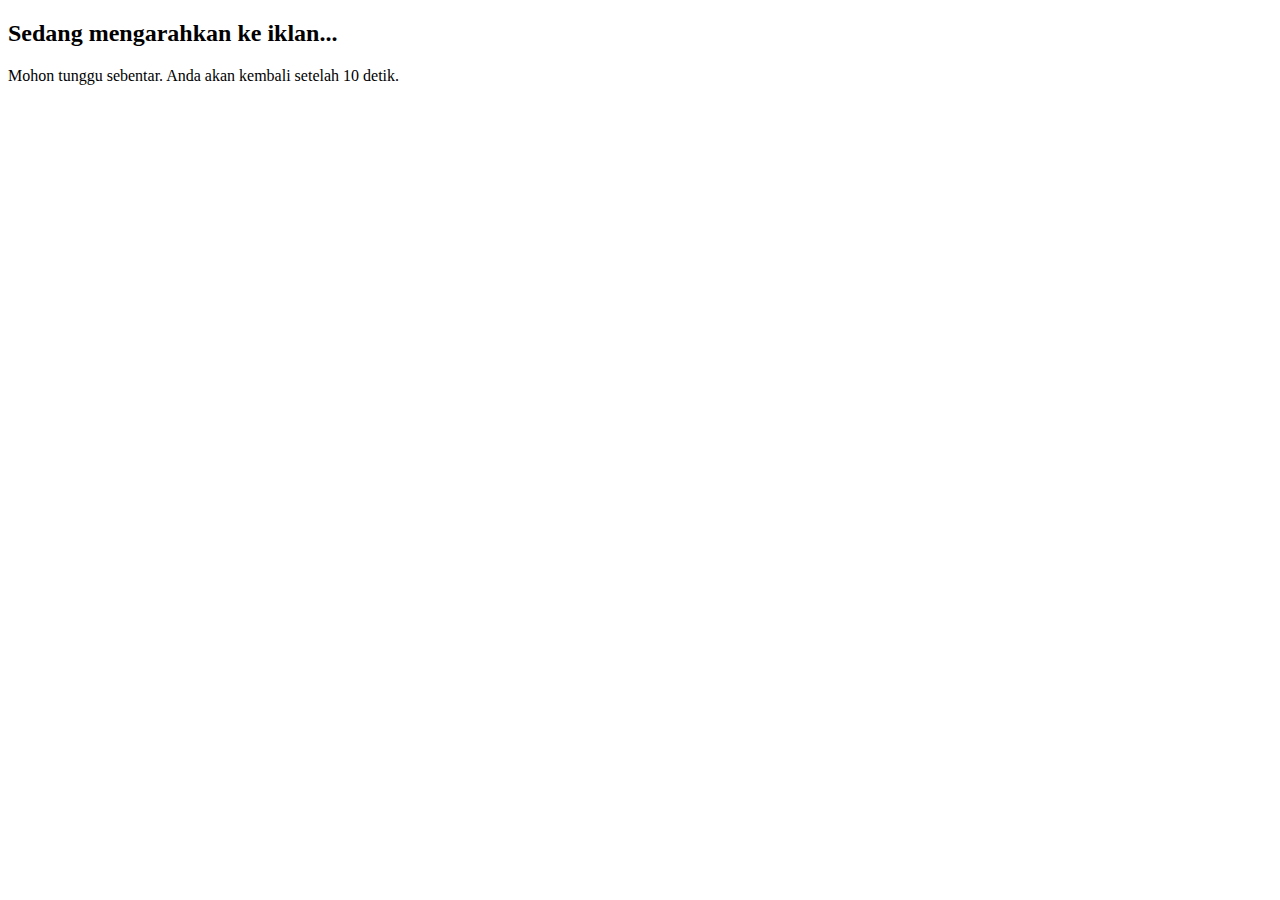
<file: redirect.html>
<!DOCTYPE html>
<html>
<head>
  <title>Tunggu Sebentar...</title>
  <script>
    // Ambil link dari URL
    const params = new URLSearchParams(window.location.search);
    const directLink = params.get("link");

    // Redirect ke iklan dulu
    setTimeout(() => {
      window.open(directLink, "_blank");

      // Setelah 10 detik, kembali ke halaman utama
      setTimeout(() => {
        window.location.href = "index.html";
      }, 10000);
    }, 500); // Delay kecil untuk membuka tab baru
  </script>
</head>
<body>
  <h2>Sedang mengarahkan ke iklan...</h2>
  <p>Mohon tunggu sebentar. Anda akan kembali setelah 10 detik.</p>
</body>
</html>
</file>
